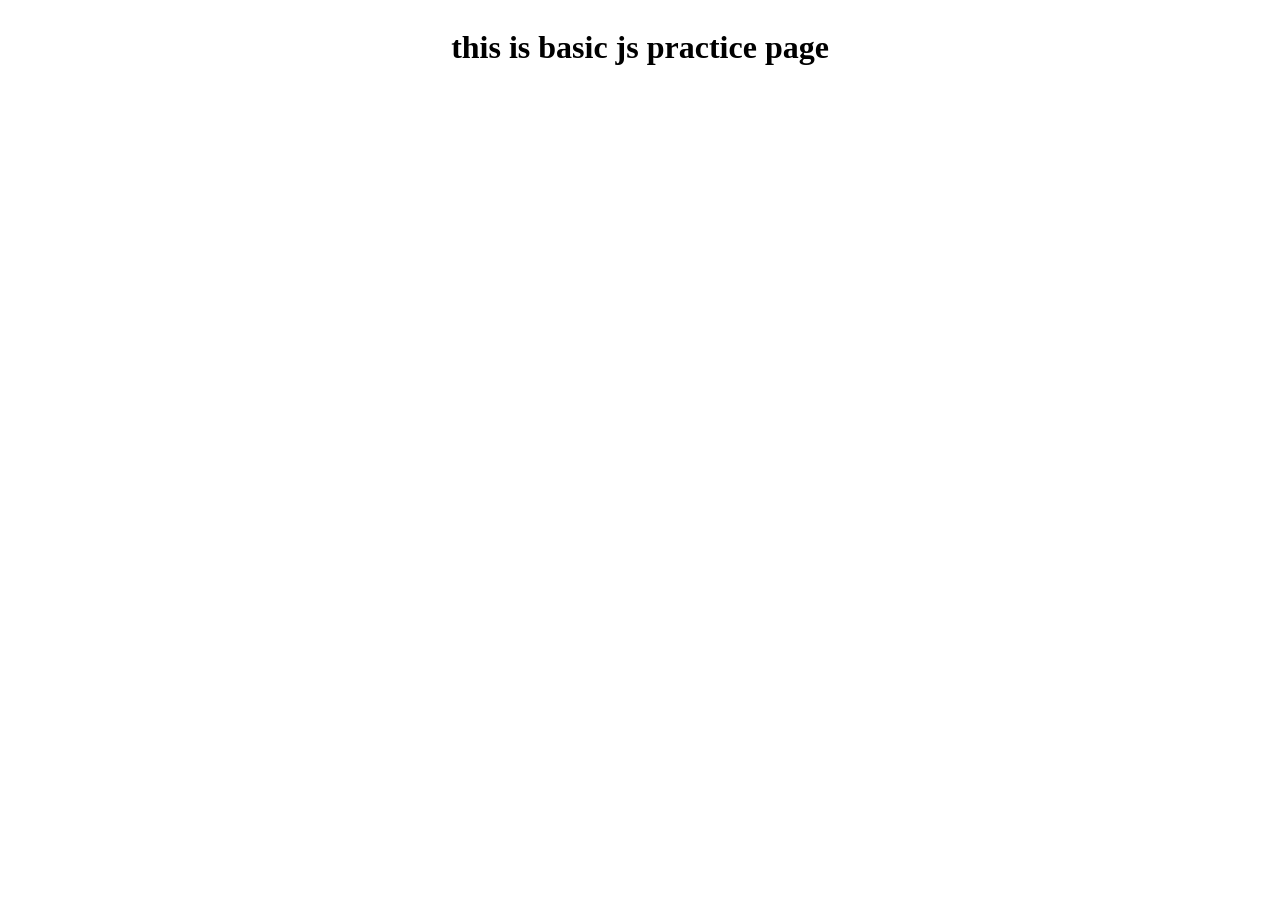
<file: basics_of_JS/index.html>
<!DOCTYPE html>
<html lang="en">
  <head>
    <meta charset="UTF-8" />
    <meta name="viewport" content="width=device-width, initial-scale=1.0" />
    <title>Document</title>
  </head>
  <body>
    <div style="display: flex; align-items: center; justify-content: center">
      <h1>this is basic js practice page</h1>
    </div>
  </body>
  <script src="index.js"></script>
</html>
</file>
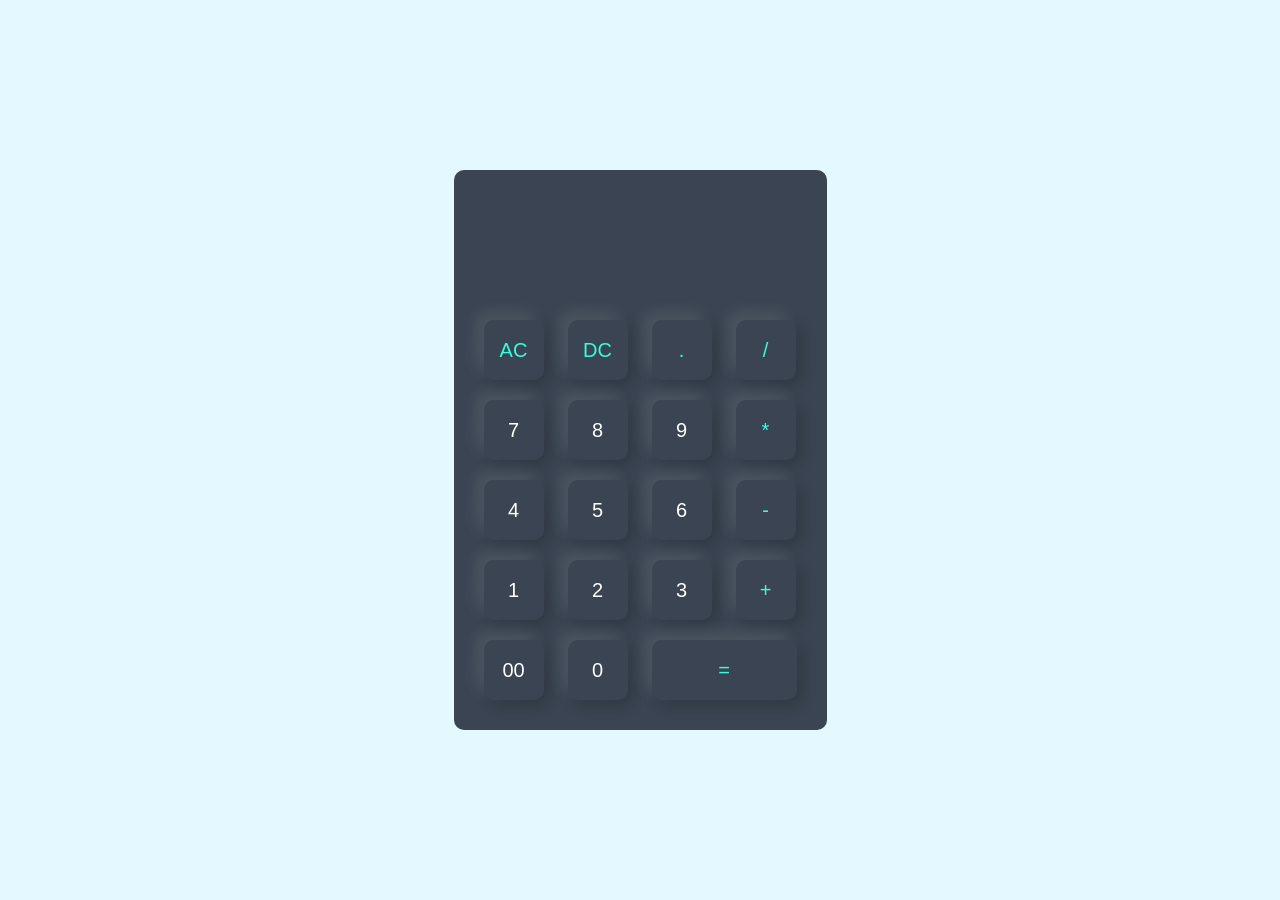
<file: calcualtor/index.html>
<!DOCTYPE html>
<html lang="en">
  <head>
    <meta charset="UTF-8" />
    <meta name="viewport" content="width=device-width, initial-scale=1.0" />
    <title>Calculator using javascript</title>
    <link rel="stylesheet" href="style.css" />
  </head>
  <body>
    <div class="container">
      <div class="calculator">
        <form>
          <div class="display">
            <input type="text" name="display" />
          </div>
          <div>
            <input
              type="button"
              value="AC"
              onclick="display.value='' "
              class="operators"
            />
            <input
              type="button"
              value="DC"
              onclick="display.value=display.value.toString().slice(0,-1) "
              class="operators"
            />
            <input
              type="button"
              value="."
              onclick="display.value+='.'"
              class="operators"
            />
            <input
              type="button"
              value="/"
              onclick="display.value+='/'"
              class="operators"
            />
          </div>
          <div>
            <input type="button" value="7" onclick="display.value+='7'" />
            <input type="button" value="8" onclick="display.value+='8'" />
            <input type="button" value="9" onclick="display.value+='9'" />
            <input
              type="button"
              value="*"
              onclick="display.value+='*'"
              class="operators"
            />
          </div>
          <div>
            <input type="button" value="4" onclick="display.value+='4'" />
            <input type="button" value="5" onclick="display.value+='5'" />
            <input type="button" value="6" onclick="display.value+='6'" />
            <input
              type="button"
              value="-"
              onclick="display.value+='-'"
              class="operators"
            />
          </div>
          <div>
            <input type="button" value="1" onclick="display.value+='1'" />
            <input type="button" value="2" onclick="display.value+='2'" />
            <input type="button" value="3" onclick="display.value+='3'" />
            <input
              type="button"
              value="+"
              onclick="display.value+='+'"
              class="operators"
            />
          </div>
          <div>
            <input type="button" value="00" onclick="display.value+='00'" />
            <input type="button" value="0" onclick="display.value+='0'" />
            <input
              type="button"
              value="="
              onclick="display.value=eval(display.value)"
              class="equal operators"
            />
          </div>
        </form>
      </div>
    </div>
  </body>
</html>
</file>
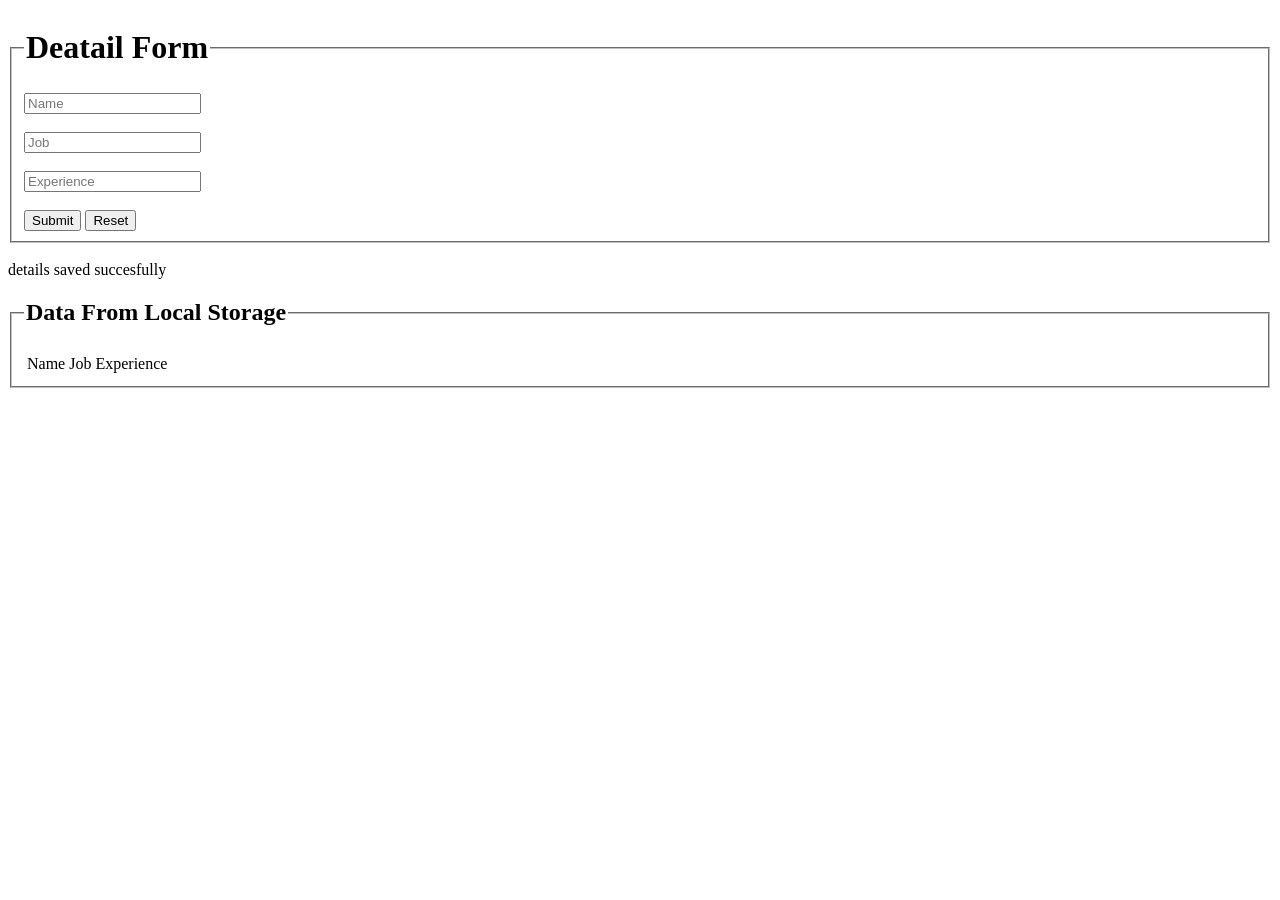
<file: crud_operations/index.html>
<!DOCTYPE html>
<html lang="en">
  <head>
    <meta charset="UTF-8" />
    <meta name="viewport" content="width=device-width, initial-scale=1.0" />
    <title>Document</title>
    <link rel="stylesheet" href="style.css" />
  </head>
  <body>
    <fieldset>
      <legend>
        <h1>Deatail Form</h1>
      </legend>

      <form>
        <input
          type="text"
          name="name"
          id="name"
          placeholder="Name"
        /><br /><br />
        <input type="text" name="Job" id="job" placeholder="Job" /><br /><br />
        <input
          type="text"
          name="Experience"
          id="exp"
          placeholder="Experience"
        /><br /><br />
        <input type="button" id="btn" value="Submit" />
        <input type="button" value="Reset" />
      </form>
    </fieldset>
    <br />
    <div id="msg">details saved succesfully</div>

    <fieldset>
      <legend>
        <h2 class="draggable" draggable="true">Data From Local Storage</h2>
      </legend>
      <table id="table">
        <tr>
          <td class="col">Name</td>
          <td class="col">Job</td>
          <td class="col">Experience</td>
        </tr>
      </table>
    </fieldset>
  </body>
  <script src="script.js"></script>
</html>
</file>
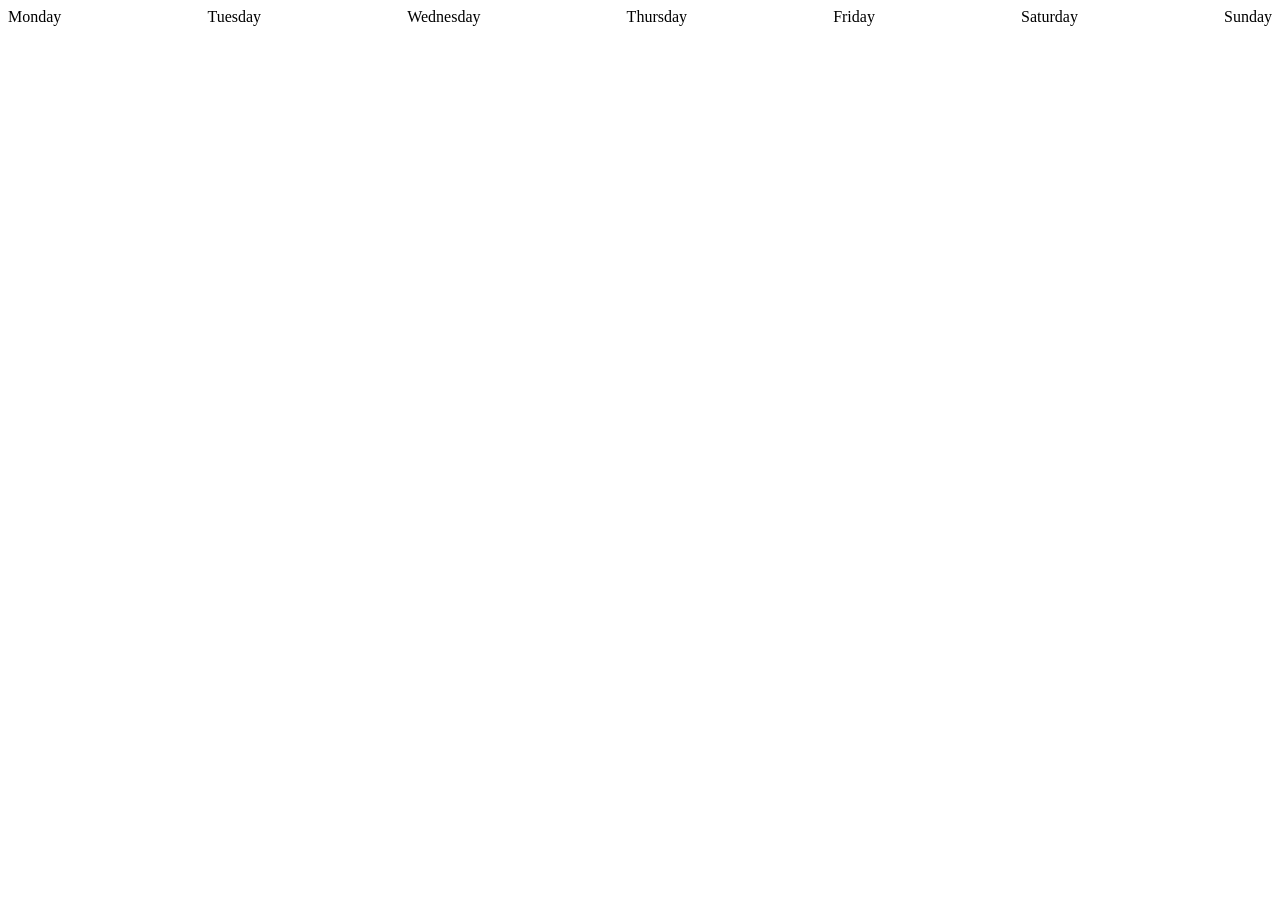
<file: Dom manipulation/index.html>
<!DOCTYPE html>
<html lang="en">
  <head>
    <meta charset="UTF-8" />
    <meta name="viewport" content="width=device-width, initial-scale=1.0" />
    <title>Document</title>
    <style>
      .parent {
        display: flex;
        align-items: center;
        justify-content: space-between;
      }
    </style>
  </head>
  <body>
    <div class="parent">
      <div class="day">Monday</div>
      <div class="day">Tuesday</div>
      <div class="day">Wednesday</div>
      <div class="day">Thursday</div>
      <div class="day">Friday</div>
      <div class="day">Saturday</div>
      <div class="day">Sunday</div>
    </div>
  </body>
  <script src="index.js"></script>
</html>
</file>
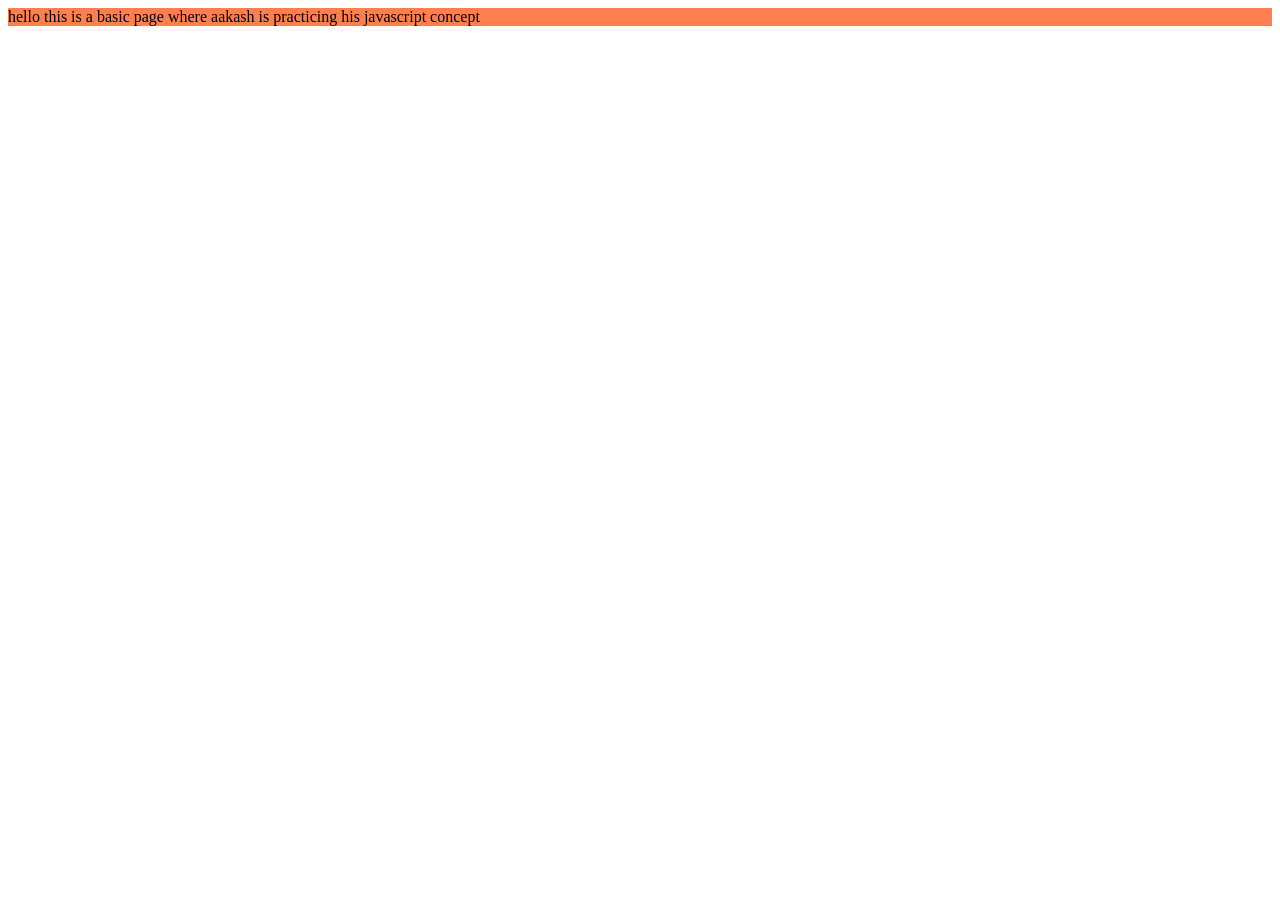
<file: Dom2/index.html>
<!DOCTYPE html>
<html lang="en">
  <head>
    <meta charset="UTF-8" />
    <meta name="viewport" content="width=device-width, initial-scale=1.0" />
    <title>Document</title>
  </head>
  <body></body>
  <script src="index.js"></script>
</html>
</file>
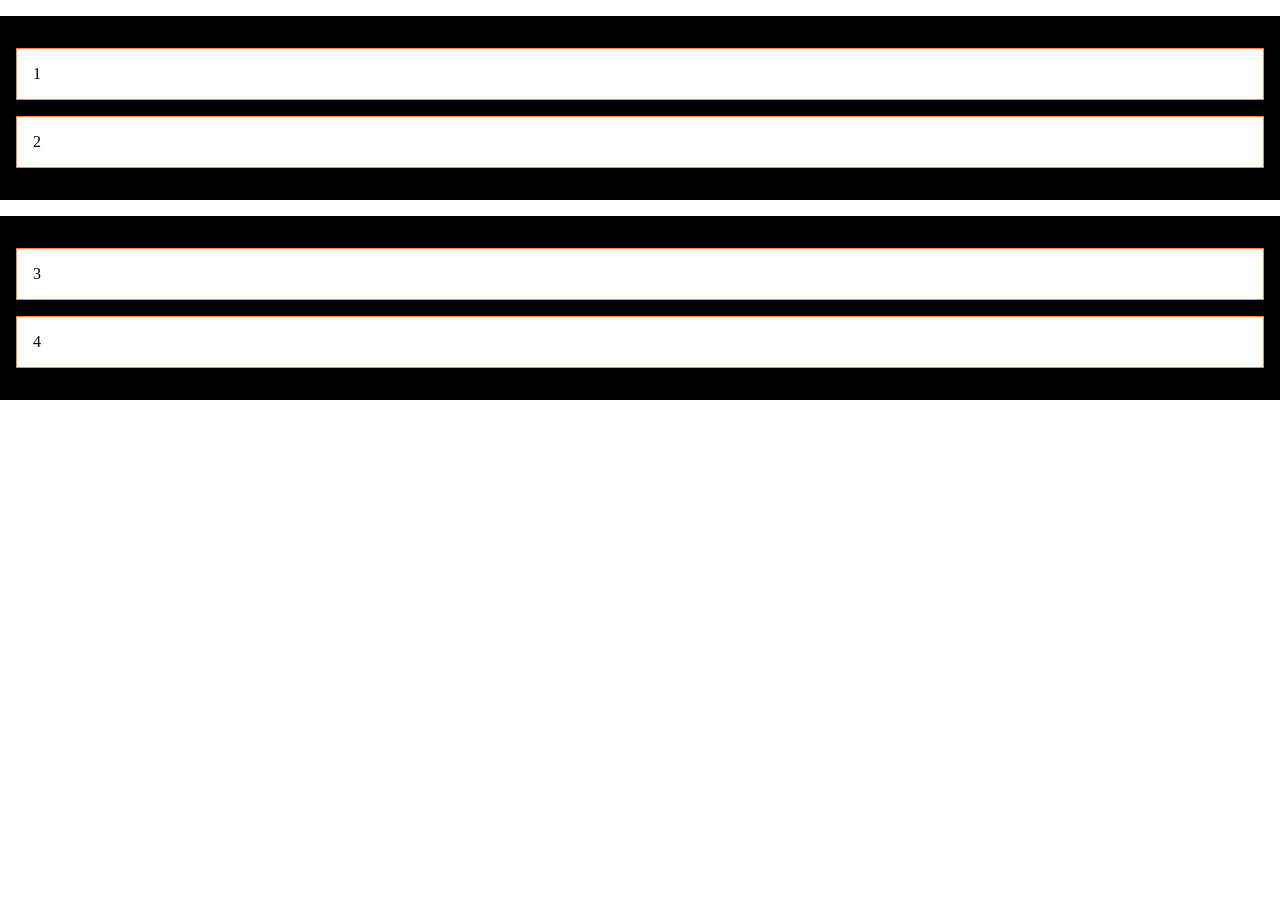
<file: draggable_items_project/index.html>
<!DOCTYPE html>
<html lang="en">
  <head>
    <meta charset="UTF-8" />
    <meta name="viewport" content="width=device-width, initial-scale=1.0" />
    <link rel="stylesheet" href="style.css" />
    <script src="script.js" defer></script>
    <title>Document</title>
  </head>
  <body>
    <div class="container">
      <p class="draggable" draggable="true">1</p>
      <p class="draggable" draggable="true">2</p>
    </div>
    <div class="container">
      <p class="draggable" draggable="true">3</p>
      <p class="draggable" draggable="true">4</p>
    </div>
  </body>
</html>
</file>
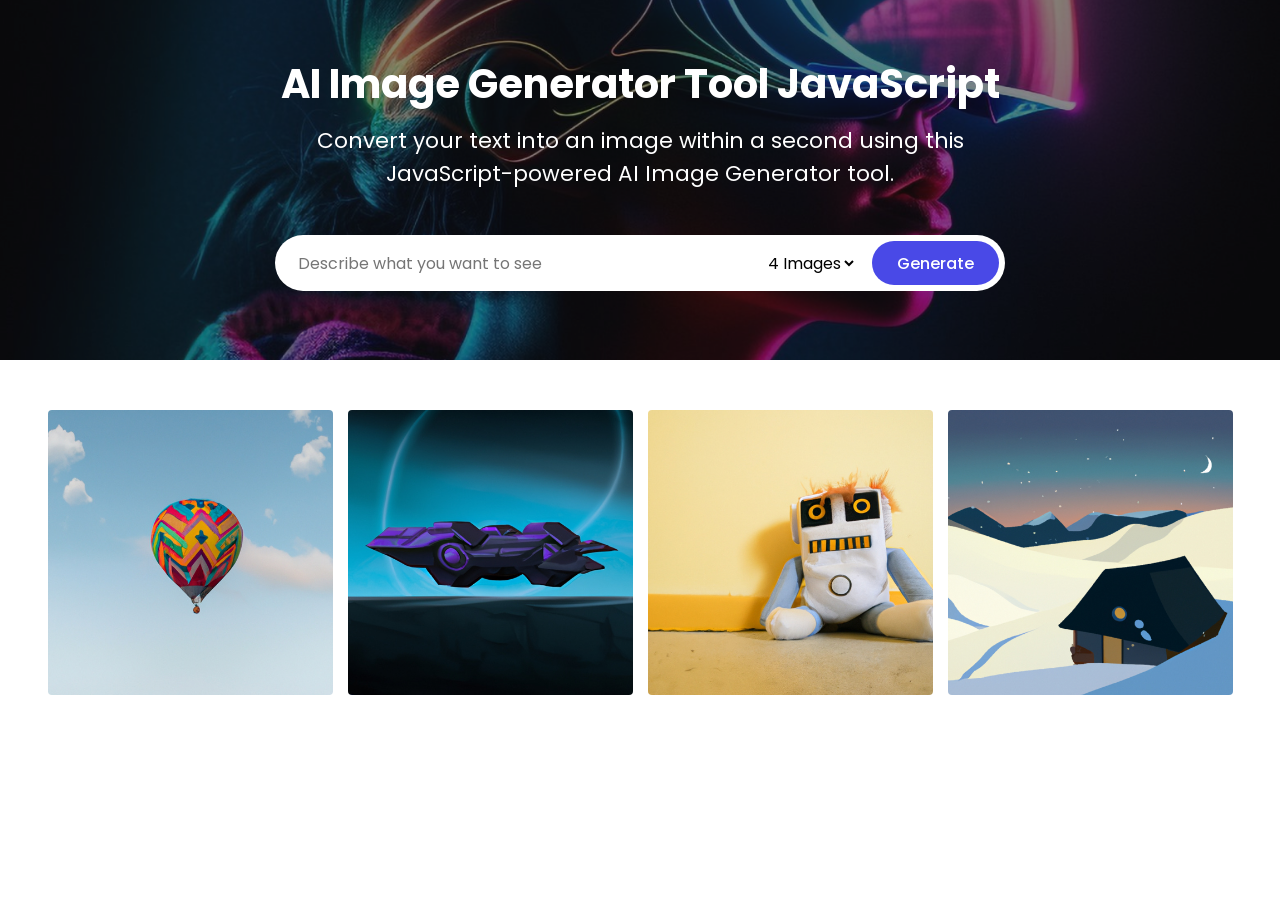
<file: image_generator/index.html>
<!DOCTYPE html>
<html lang="en">
  <head>
    <meta charset="UTF-8" />
    <meta name="viewport" content="width=device-width, initial-scale=1.0" />
    <title>AI Image Generator</title>
    <link rel="stylesheet" href="style.css" />
    <script src="script.js" defer></script>
  </head>
  <body>
    <section class="image-generator">
      <div class="content">
        <h1>AI Image Generator Tool JavaScript</h1>
        <p>
          Convert your text into an image within a second using this
          JavaScript-powered AI Image Generator tool.
        </p>
        <form action="#" class="generate-form">
          <input
            class="prompt-input"
            type="text"
            placeholder="Describe what you want to see"
            required
          />
          <div class="controls">
            <select class="img-quantity">
              <option value="1">1 Image</option>
              <option value="2">2 Images</option>
              <option value="3">3 Images</option>
              <option value="4" selected>4 Images</option>
            </select>
            <button type="submit" class="generate-btn">Generate</button>
          </div>
        </form>
      </div>
    </section>
    <section class="image-gallery">
      <div class="img-card">
        <img src="images/img-1.jpg" alt="image" />
      </div>
      <div class="img-card">
        <img src="images/img-2.jpg" alt="image" />
      </div>
      <div class="img-card">
        <img src="images/img-3.jpg" alt="image" />
      </div>
      <div class="img-card">
        <img src="images/img-4.jpg" alt="image" />
      </div>
    </section>
  </body>
</html>
</file>
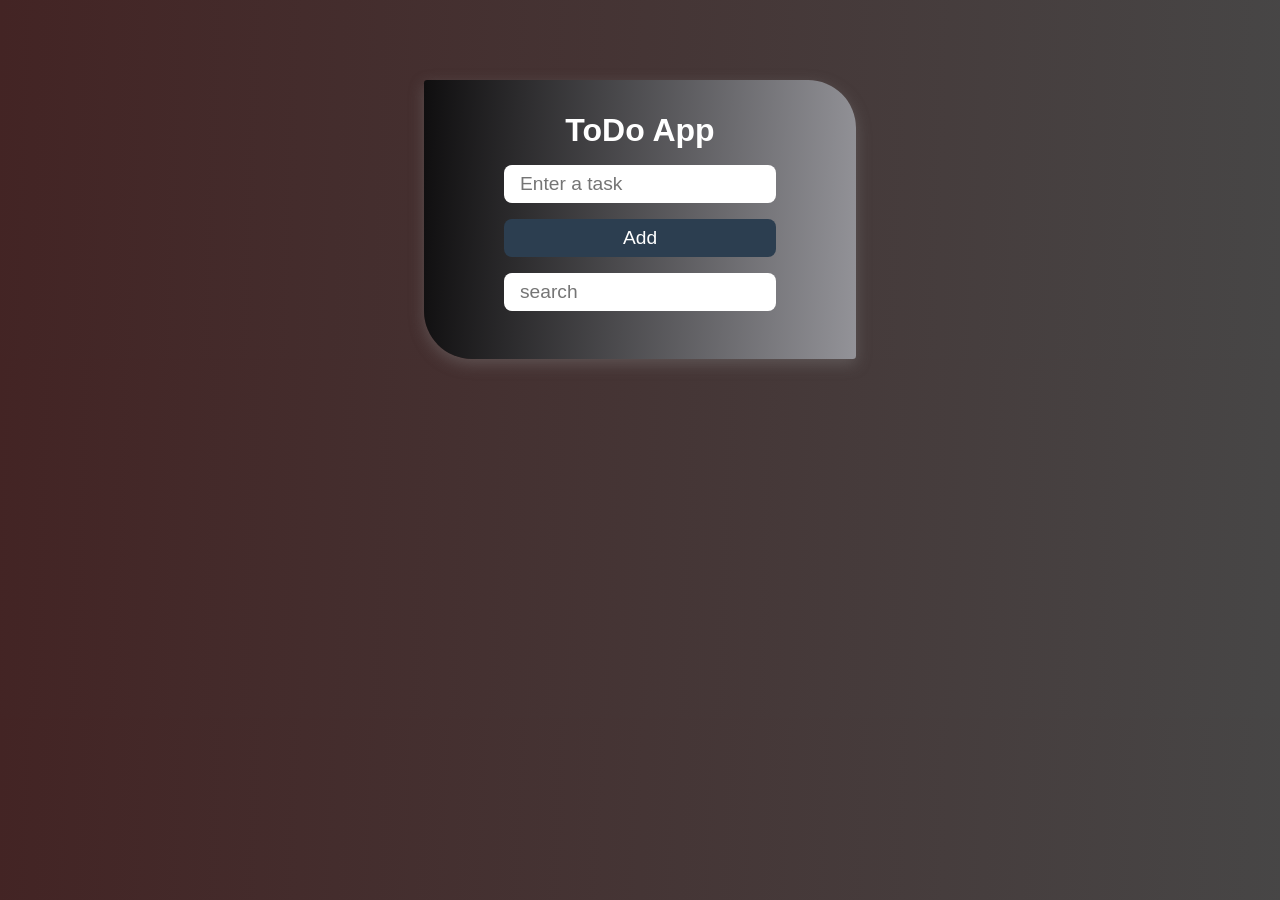
<file: ToDo Application/index.html>
<!DOCTYPE html>
<html lang="en">
  <head>
    <meta charset="UTF-8" />
    <meta name="viewport" content="width=device-width, initial-scale=1.0" />
    <title>Document</title>
    <link rel="stylesheet" href="./style.css" />
  </head>
  <body>
    <div class="container">
      <h1 class="heading">ToDo App</h1>
      <form class="todo-form">
        <input
          type="text"
          class="todo-input border"
          placeholder="Enter a task"
        />
        <button class="todo-button border" type="submit">Add</button>
      </form>
      <div class="search">
        <input type="search" class="search-input" placeholder="search" />
      </div>
      <div class="todo-output" id="output"></div>
    </div>

    <script src="./todo.js"></script>
  </body>
</html>
</file>
<file: calcualtor/style.css>
* {
  margin: 0;
  padding: 0;
  /* font-family: 'Poppins'; */
  box-sizing: border-box;
}

.container {
  width: 100%;
  height: 100vh;
  background: #e3f9ff;
  display: flex;
  align-items: center;
  justify-content: center;
}
.calculator {
  background: #3a4452;
  padding: 20px;
  border-radius: 10px;
}

.calculator form input {
  border: 0;
  outline: 0;
  width: 60px;
  height: 60px;
  border-radius: 10px;
  box-shadow: -8px -8px 15px rgba(255, 255, 255, 0.1),
    5px 5px 15px rgba(0, 0, 0, 0.2);
  background: transparent;
  font-size: 20px;
  color: #fff;
  cursor: pointer;
  margin: 10px;
}
form .display {
  display: flex;
  justify-content: flex-end;
  margin: 20px 0;
}
form .display input {
  text-align: right;
  flex: 1;
  font-size: 45px;
  box-shadow: none;
}
form input.equal {
  width: 145px;
}
form input.operators {
  color: #33ffd8;
}
</file>
<file: crud_operations/style.css>
body {
  /* background-color: black; */
}
</file>
<file: draggable_items_project/style.css>
body {
  margin: 0;
}
.container {
  background-color: black;
  padding: 1rem;
  margin-top: 1rem;
}

.draggable {
  background-color: #fff;
  padding: 1rem;
  border: 1px solid coral;
  cursor: move;
}
.draggable.dragging {
  opacity: 0.5;
}
</file>
<file: image_generator/style.css>
@import url("https://fonts.googleapis.com/css2?family=Poppins:wght@400;500;600;700&display=swap");

* {
  margin: 0;
  padding: 0;
  box-sizing: border-box;
  font-family: "Poppins", sans-serif;
}

.image-generator {
  height: 40vh;
  display: flex;
  align-items: center;
  justify-content: center;
  position: relative;
  background: url("images/bg.jpg");
  background-size: cover;
  background-position: center;
}

.image-generator::before {
  content: "";
  position: absolute;
  left: 0;
  top: 0;
  width: 100%;
  height: 100%;
  opacity: 0.5;
  background: #121212;
}

.image-generator .content {
  position: relative;
  color: #fff;
  padding: 0 15px;
  max-width: 760px;
  text-align: center;
}

.image-generator h1 {
  font-size: 2.5rem;
  font-weight: 700;
}

.image-generator p {
  margin-top: 10px;
  font-size: 1.35rem;
}

.image-generator .generate-form {
  height: 56px;
  padding: 6px;
  display: flex;
  margin-bottom: 15px;
  background: #fff;
  align-items: center;
  border-radius: 30px;
  margin-top: 45px;
  justify-content: space-between;
}

.generate-form .prompt-input {
  width: 100%;
  height: 100%;
  outline: none;
  padding: 0 17px;
  border: none;
  background: none;
  font-size: 1rem;
  border-radius: 30px;
}

.generate-form .controls {
  display: flex;
  height: 100%;
  gap: 15px;
}

.generate-form .img-quantity {
  outline: none;
  border: none;
  height: 44px;
  background: none;
  font-size: 1rem;
}

.generate-form .generate-btn {
  font-size: 1rem;
  outline: none;
  border: none;
  font-weight: 500;
  color: #fff;
  cursor: pointer;
  height: 100%;
  padding: 0 25px;
  border-radius: 30px;
  background: #4949e7;
}

.generate-form .generate-btn[disabled] {
  opacity: 0.6;
  pointer-events: none;
}

.generate-form button:hover {
  background: #1d1de2;
}

.image-gallery {
  display: flex;
  gap: 15px;
  padding: 0 15px;
  flex-wrap: wrap;
  justify-content: center;
  margin: 50px auto;
  max-width: 1250px;
}

.image-gallery .img-card {
  display: flex;
  position: relative;
  align-items: center;
  justify-content: center;
  background: #f2f2f2;
  border-radius: 4px;
  overflow: hidden;
  aspect-ratio: 1 / 1;
  width: 285px;
}

.image-gallery .img-card img {
  height: 100%;
  width: 100%;
  object-fit: cover;
}

.image-gallery .img-card.loading img {
  width: 80px;
  height: 80px;
}

.image-gallery .img-card .download-btn {
  bottom: 15px;
  right: 15px;
  height: 36px;
  width: 36px;
  display: flex;
  align-items: center;
  justify-content: center;
  text-decoration: none;
  background: #fff;
  border-radius: 50%;
  position: absolute;
  opacity: 0;
  pointer-events: none;
  transition: 0.2s ease;
}

.image-gallery .img-card .download-btn img {
  width: 14px;
  height: 14px;
}

.image-gallery .img-card:not(.loading):hover .download-btn {
  opacity: 1;
  pointer-events: auto;
}

@media screen and (max-width: 760px) {
  .image-generator {
    height: 45vh;
    padding-top: 30px;
    align-items: flex-start;
  }

  .image-generator h1 {
    font-size: 1.8rem;
  }

  .image-generator p {
    font-size: 1rem;
  }

  .image-generator .generate-form {
    margin-top: 30px;
    height: 52px;
    display: block;
  }

  .generate-form .controls {
    height: 40px;
    margin-top: 15px;
    justify-content: end;
    align-items: center;
  }

  .generate-form .generate-btn[disabled] {
    opacity: 1;
  }

  .generate-form .img-quantity {
    color: #fff;
  }

  .generate-form .img-quantity option {
    color: #000;
  }

  .image-gallery {
    margin-top: 20px;
  }

  .image-gallery .img-card:not(.loading) .download-btn {
    opacity: 1;
    pointer-events: auto;
  }
}

@media screen and (max-width: 500px) {
  .image-gallery .img-card {
    width: 100%;
  }
}
</file>
<file: ToDo Application/style.css>
* {
  margin: 0;
  padding: 0;
  box-sizing: border-box;
}

body {
  font-family: sans-serif;
  background: linear-gradient(92.13deg, #432424 0%, #474646 100%);
  color: white;
  display: flex;
  justify-content: center;
  text-align: center;
}
.container {
  margin-top: 5rem;
  background: linear-gradient(92.13deg, #0f0e0f 0%, #c8c8cf 140%);
  padding: 2rem 5rem;
  border-radius: 0.2rem 3rem;
  box-shadow: rgba(142, 143, 144, 0.35) 0px 5px 15px;
}
.heading {
  font-size: 2rem;
  font-weight: 700;
  margin-bottom: 1rem;
}

.todo-form {
  display: flex;
  flex-direction: column;
  justify-content: center;
  align-items: center;
  margin-bottom: 1rem;
}
.todo-input,
.search-input {
  width: 100%;
  padding: 0.5rem 1rem;
  border: none;
  border-radius: 0.5rem;
  font-size: 1.2rem;
  margin-bottom: 1rem;
  outline: none;
}
.todo-button {
  padding: 0.5rem 1rem;
  border: none;
  border-radius: 0.5rem;
  font-size: 1.2rem;
  background-color: #2c3e50;
  color: white;
  cursor: pointer;
  outline: none;
  width: 100%;
}

.todo-button:hover {
  background: linear-gradient(92.13deg, #878488 0%, #505050 140%);
}

.todo-output {
  display: grid;
  place-items: center;
  max-height: 200px;
  overflow: auto;
}
.todo-item {
  width: 100%;
  padding: 0.5rem 1rem;
  font-size: 1.2rem;
  border-radius: 0.5rem;
  margin-bottom: 1rem;
  color: white;
  display: flex;
  justify-content: space-between;
  align-items: center;
  animation: appear;
  animation-duration: 1s;
}
@keyframes appear {
  0% {
    transform: scale(0);
  }
  100% {
    transform: scale(1);
  }
}
.todo-check {
  cursor: pointer;
  width: 1.5rem;
  height: 1.5rem;
  border: none;
}
.todo-text {
  font-size: 1rem;
  font-weight: 700;
  margin-right: 10px;
  margin-left: 10px;
  background-color: white;
  color: black;
  padding: 0.4rem 1rem;
  border: none;
  border-radius: 50px;
  outline: none;
}

.todo-edit,
.todo-delete {
  cursor: pointer;
  padding: 0.5rem 1.5rem;
  border-radius: 50px;
  background-color: #2c3e50;
  border: none;
  outline: none;
  margin: 0px 10px 0px 10px;
  color: white;
}
.todo-edit:hover,
.todo-delete:hover {
  background-color: rgb(223, 222, 219);
  color: black;
}

.strike {
  text-decoration: line-through;
}

/* width */
::-webkit-scrollbar {
  width: 10px;
}

/* Track */
::-webkit-scrollbar-track {
  background: #f1f1f1;
}

/* Handle */
::-webkit-scrollbar-thumb {
  background: #2c3e50;
}

/* Handle on hover */
::-webkit-scrollbar-thumb:hover {
  background: #555;
}

@media screen and (max-width: 720px) {
  .container {
    width: 90%;
    padding: 2rem 1rem;
  }
  .todo-output {
    max-height: 500px;
  }
  .todo-items {
    padding: 0.5rem 0rem;
  }
}
</file>
